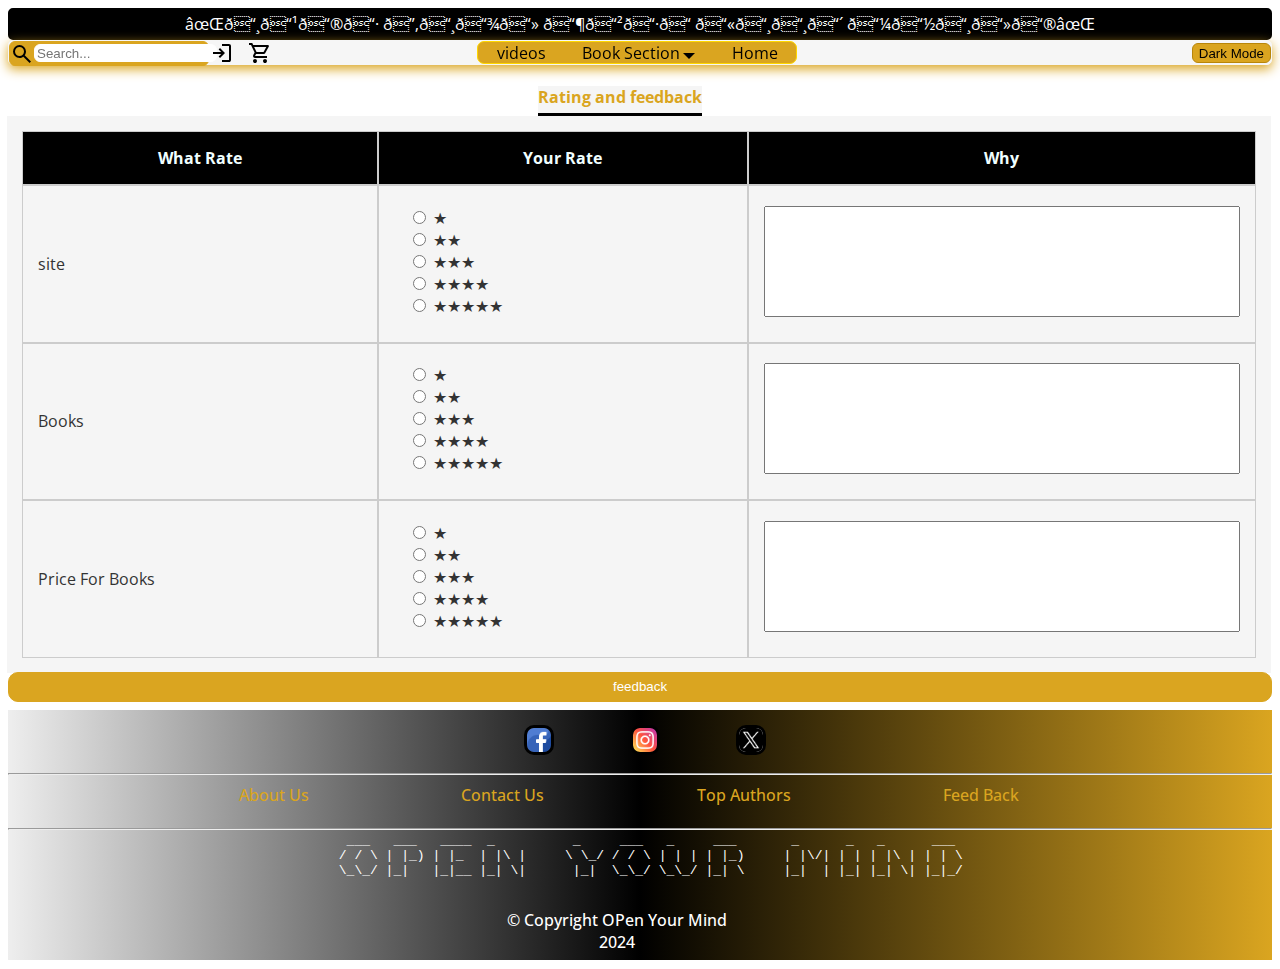
<file: feedback&evalution.html>
<!doctype html>
<html lang="en">
   <head>
      <title>The largest online book store, feedback</title>
      <meta charset="UTF"/>
      <link rel="stylesheet" href="feedback&evalution.css">
      <meta name="description" content="The largest online book store, feedback" />
       <!-- 
         Made By Mazen Mohamed
       -->
      <link rel="preconnect" href="https://fonts.googleapis.com">
      <link rel="preconnect" href="https://fonts.googleapis.com" />
      <link rel="preconnect" href="https://fonts.gstatic.com" crossorigin />
      <link
        rel="stylesheet"
        href="https://cdnjs.cloudflare.com/ajax/libs/font-awesome/6.0.0-beta3/css/all.min.css" />
      <link
        href="https://fonts.googleapis.com/css2?family=Jomhuria&family=Open+Sans:ital,wght@0,300..800;1,300..800&display=swap"
        rel="stylesheet" />
      <link
        rel="stylesheet"
        href="https://fonts.googleapis.com/css2?family=Material+Symbols+Outlined:opsz,wght,FILL,GRAD@24,400,0,0" />
  
   </head>
   <body>
      <!-- 
         Made By Mazen Mohamed
       -->
      <div class="slide">✌𝓸𝓹𝓮𝓷 𝔂𝓸𝓾𝓻 𝓶𝓲𝓷𝓭 𝓫𝓸𝓸𝓴 𝓼𝓽𝓸𝓻𝓮✌</div>
        <div class="fixed">
          <div class="container-search">
            <div class="left">
              <div class="search">
                <span class="search-icon material-symbols-outlined">search</span>
                <input
                  class="search-input"
                  type="search"
                  placeholder="Search..."
                  name="search"
                  onkeyup="search()" />
                <div class="products-list">
                  <div class="product">
                    <img src="/media-for-project/all light.webp" alt="" />
                    <div class="product-details">
                      <h2>
                        <a href="/all_books/b1.html">the Light We Cannot See </a>
                      </h2>
                      <h3>$4.98</h3>
                    </div>
                  </div>
                  <div class="product">
                    <img src="/media-for-project/twilight.webp" alt="" />
                    <div class="product-details">
                      <h2>
                        <a href="/all_books/b1.html">Twilight (Twilight Saga) </a>
                      </h2>
                      <h3>$4.51</h3>
                    </div>
                  </div>
                  <div class="product">
                    <img src="/media-for-project/the day the nazis.webp" alt="" />
                    <div class="product-details">
                      <h2>
                        <a href="/all_books/b1.html">The Day the Nazis Came </a>
                      </h2>
                      <h3>$3.71</h3>
                    </div>
                  </div>
                  <div class="product">
                    <img src="/media-for-project/seorch.avif" alt="" />
                    <div class="product-details">
                      <h2>
                        <a href="/all_books/b1.html">seorch </a>
                      </h2>
                      <h3>$6.99</h3>
                    </div>
                  </div>
                  <div class="product">
                    <img
                      src="/media-for-project/along walk to a water.jpg"
                      alt="" />
                    <div class="product-details">
                      <h2>
                        <a href="/all_books/b1.html">A Long Walk to Water </a>
                      </h2>
                      <h3>$5.80</h3>
                    </div>
                  </div>
                  <div class="product">
                    <img src="/media-for-project/Sixth Red.jpg" alt="" />
                    <div class="product-details">
                      <h2>
                        <a href="/all_books/b1.html">Sixth Red </a>
                      </h2>
                      <h3>5.43$</h3>
                    </div>
                  </div>
                </div>
              </div>
            </div>
          </div>
          <div class="sign-in">
            <a href="form-signin.html"
              ><span class="material-symbols-outlined">login</span></a
            >
          </div>
          <div class="cart">
            <a href="/work_my_frinds/mahmoud/bookbuzz.html"
              ><span class="material-symbols-outlined"> shopping_cart </span></a
            >
          </div>
  
          <div class="center">
            <div class="videos">
              <a href="/work_my_frinds/mahmoud/videos.html">videos</a>
            </div>
            <div class="dropdown">
              <span>Book Section</span>
              <div class="dropdown-content">
                <a href="book_section_generlBooks.html">.general Books</a>
                <a href="/work_my_frinds/book_store_Karim/index.html">.History</a>
                <a href="/work_my_frinds/ramy/section IT 2/WOW.html"
                  >.Psychology and self-development</a
                >
              </div>
            </div>
            <div class="home">
              <a href="page1.html">Home</a>
            </div>
          </div>
  
          <button><a class="darkMode" href="darkMode.html">Dark Mode</a></button>
        </div>
       <table>
         <caption>Rating and feedback</caption>
            <thead>
               <tr>
                  <td>What Rate</td>
                  <td>Your Rate</td>
                  <td>Why</td>
               </tr>
            </thead>
            <form action="" method="get">
               <tbody>
                  <tr>
                     <td>site</td>
                     <td>
                       <fieldset id="group2">
                        <div>
                           <input type="radio" id="rate1" name="rating1" value="1.1" required>
                           <label for="rate1.1"><span class="star">&#9733;</span></label>
                        </br>
                           <input type="radio" id="rate1.2" name="rating1" value="1.2" required>
                           <label for="rate1.2"><span class="star">&#9733;&#9733;</span></label>
                        </br>
                           <input type="radio" id="rate1.3" name="rating1" value="1.3" required>
                           <label for="rate1.3"><span class="star">&#9733;&#9733;&#9733;</span></label>
                        </br>
                        <input type="radio" id="rate1.4" name="rating1" value="1.4" required>
                        <label for="rate1.4"><span class="star">&#9733;&#9733;&#9733;&#9733;</span></label>
                        </br>
                        <input type="radio" id="rate1.5" name="rating1" value="1.5" required>
                        <label for="rate1.5"><span class="star">&#9733;&#9733;&#9733;&#9733;&#9733;</span></label>
                     </div>
                       </fieldset>
                     </td>
                     <td><textarea name="text1" required cols="20" focus rows="7"></textarea></td>
                  </tr>
               <tr>
                  <td>Books</td>
                  <td>
                    <fieldset id="group2">
                     <div>
                        <input type="radio" id="rate3.1" name="rating3" value="3.1" required>
                        <label for="rate3.1"><span class="star">&#9733;</span></label>
                     </br>
                        <input type="radio" id="rate3.2" name="rating3" value="3.2" required>
                        <label for="rate3.2"><span class="star">&#9733;&#9733;</span></label>
                     </br>
                        <input type="radio" id="rate3.3" name="rating3" value="3.3" required>
                        <label for="rate3.3"><span class="star">&#9733;&#9733;&#9733;</span></label>
                     </br>
                     <input type="radio" id="rate3.4" name="rating3" value="3.4" required>
                     <label for="rate3.4"><span class="star">&#9733;&#9733;&#9733;&#9733;</span></label>
                     </br>
                     <input type="radio" id="rate3.5" name="rating3" value="3.5" required>
                     <label for="rate3.5"><span class="star">&#9733;&#9733;&#9733;&#9733;&#9733;</span></label>
                  </div>
                    </fieldset>
                  </td>
                  <td><textarea name="text2" required cols="20" rows="7"></textarea></td>

               </tr>
               <tr>
                  <td>Price For Books</td>
                  <td>
                    <fieldset id="group3">
                     <div>
                        <input type="radio" id="rate2.1" name="rating2" value="2.1" required>
                        <label for="rate2.1"><span class="star">&#9733;</span></label>
                     </br>
                        <input type="radio" id="rate2.2" name="rating2" value="2.2" required>
                        <label for="rate2.2"><span class="star">&#9733;&#9733;</span></label>
                     </br>
                        <input type="radio" id="rate2.3" name="rating2" value="2.3" required>
                        <label for="rate2.3"><span class="star">&#9733;&#9733;&#9733;</span></label>
                     </br>
                       <input type="radio" id="rate2.4" name="rating2" value="2.4" required>
                       <label for="rate2.4"><span class="star">&#9733;&#9733;&#9733;&#9733;</span></label>
                      </br>
                       <input type="radio" id="rate2.5" name="rating2" value="2.5" required>
                       <label for="rate2.5"><span class="star">&#9733;&#9733;&#9733;&#9733;&#9733;</span></label>
                      </br>
                  </div>
                    </fieldset>
                  </td>
                  <td><textarea name="text3" required cols="20" rows="7"></textarea></td>
               </tr>
            </tbody>
         </table>
         <input type="submit" value="feedback">
      </form>
       <!-- This for my footer Mazen Mohamed -->
    <div class="footer">
      <div class="contact-us">
        <a href="https://www.facebook.com" _target="blank" title="facebook">
          <img class="insta" src="/media-for-project/facebook.png" alt="" />
        </a>
        <a href="https://www.instagram.com" _target="blank" title="instagram">
          <img class="insta" src="/media-for-project/instagram.png" alt="" />
        </a>
        <a href="https://www.twitter.com" _target="blank" title="twitter">
          <img class="twtr" src="/media-for-project/twitter.png" alt="" />
        </a>
      </div>
      <div class="hr1"><hr /></div>
      <div class="about-us">
        <a href="/work_my_frinds/book_store_Karim/about us/index.html">
          About Us</a
        >
        <a href="#a"> Contact Us</a>
        <a href="#a"> Top Authors</a>
        <a href="/feedback&evalution.html"> Feed Back</a>
      </div>
      <div class="hr2"><hr /></div>
      <div class="copy-write">
        <pre class="pre">
           ___   ___   ____  _          _     ___   _     ___       _      _   _      ___  
          / / \ | |_) | |_  | |\ |     \ \_/ / / \ | | | | |_)     | |\/| | | | |\ | | | \ 
          \_\_/ |_|   |_|__ |_| \|      |_|  \_\_/ \_\_/ |_| \     |_|  | |_| |_| \| |_|_/ 
        </pre>
        <p>&copy; Copyright OPen Your Mind 2024</p>
        <p class="MazenMOhamed"></p>
      </div>
    </div>
   </body>
</html>
</file>
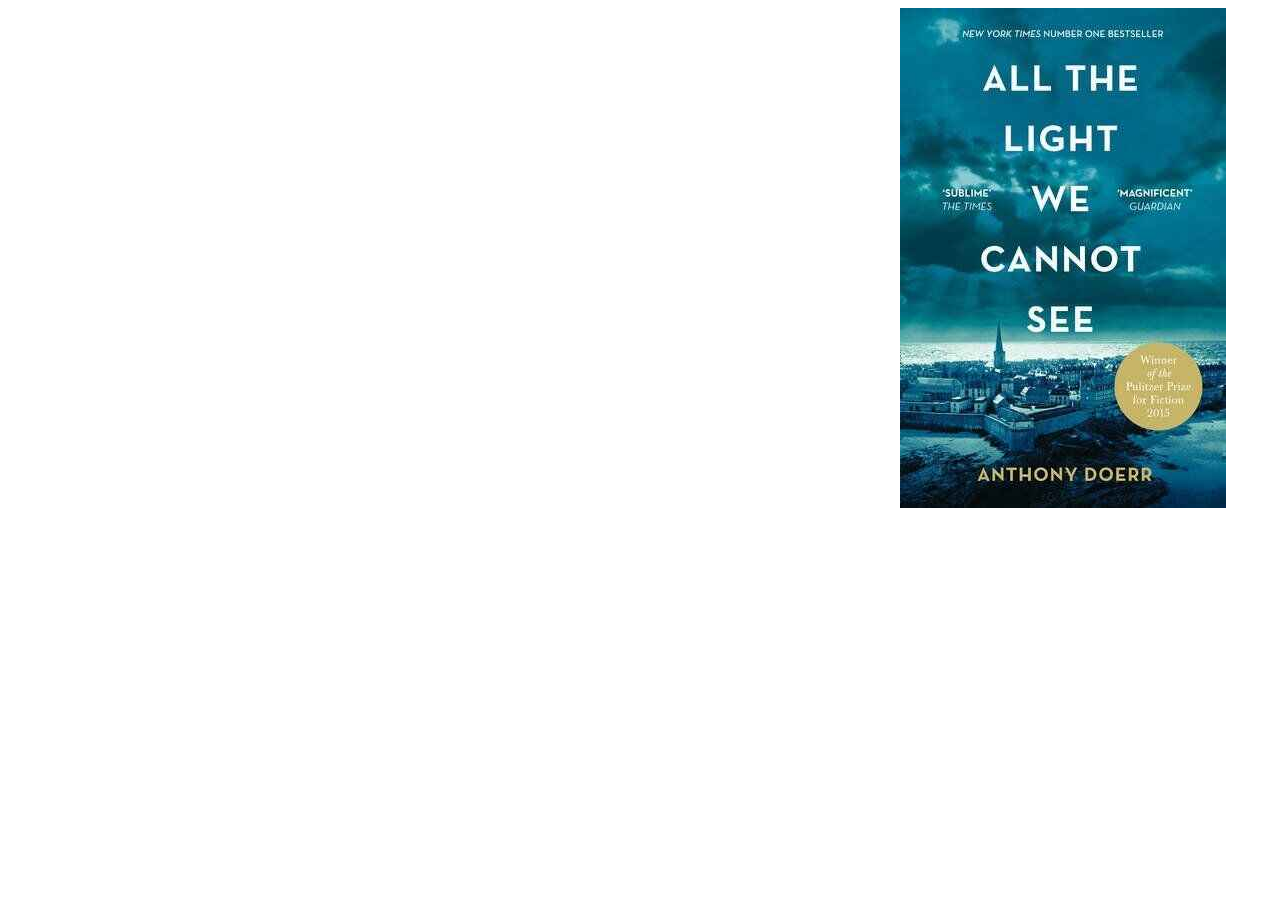
<file: all_books/test.htm>
<!DOCTYPE html>
<html lang="en">
<head>
<meta charset="UTF-8">
<meta name="viewport" content="width=device-width, initial-scale=1.0">
<title>Responsive Design</title>
<style>
    .container {
        display: grid;
        grid-template-columns: 1fr;
        grid-template-rows: auto auto;
        gap: 10px;
    }

    @media only screen and (min-width: 600px) {
        .container {
            grid-template-columns: 2fr 1fr;
            grid-template-rows: auto;
        }
    }

    .quantity-input {
        /* Add your styles for the quantity input section */
    }

    .price {
        /* Add your styles for the price section */
    }

    .buy {
        /* Add your styles for the buy section */
    }

    .inf {
        /* Add your styles for the product information section */
    }

    aside {
        display: flex;
        justify-content: center;
    }

    aside img {
        max-width: 100%;
        height: auto;
    }
</style>
</head>
<body>
<div class="container">
    <section>
        <div class="quantity-input">
            <!-- Your quantity input HTML -->
        </div>
        <div class="price">
            <!-- Your price HTML -->
        </div>
        <div class="buy">
            <!-- Your buy section HTML -->
        </div>
        <div class="inf">
            <!-- Your product information HTML -->
        </div>
    </section>
    <aside>
        <img src="/media-for-project/b1.jpeg" alt="Product Image">
    </aside>
</div>
</body>
</html>
</file>
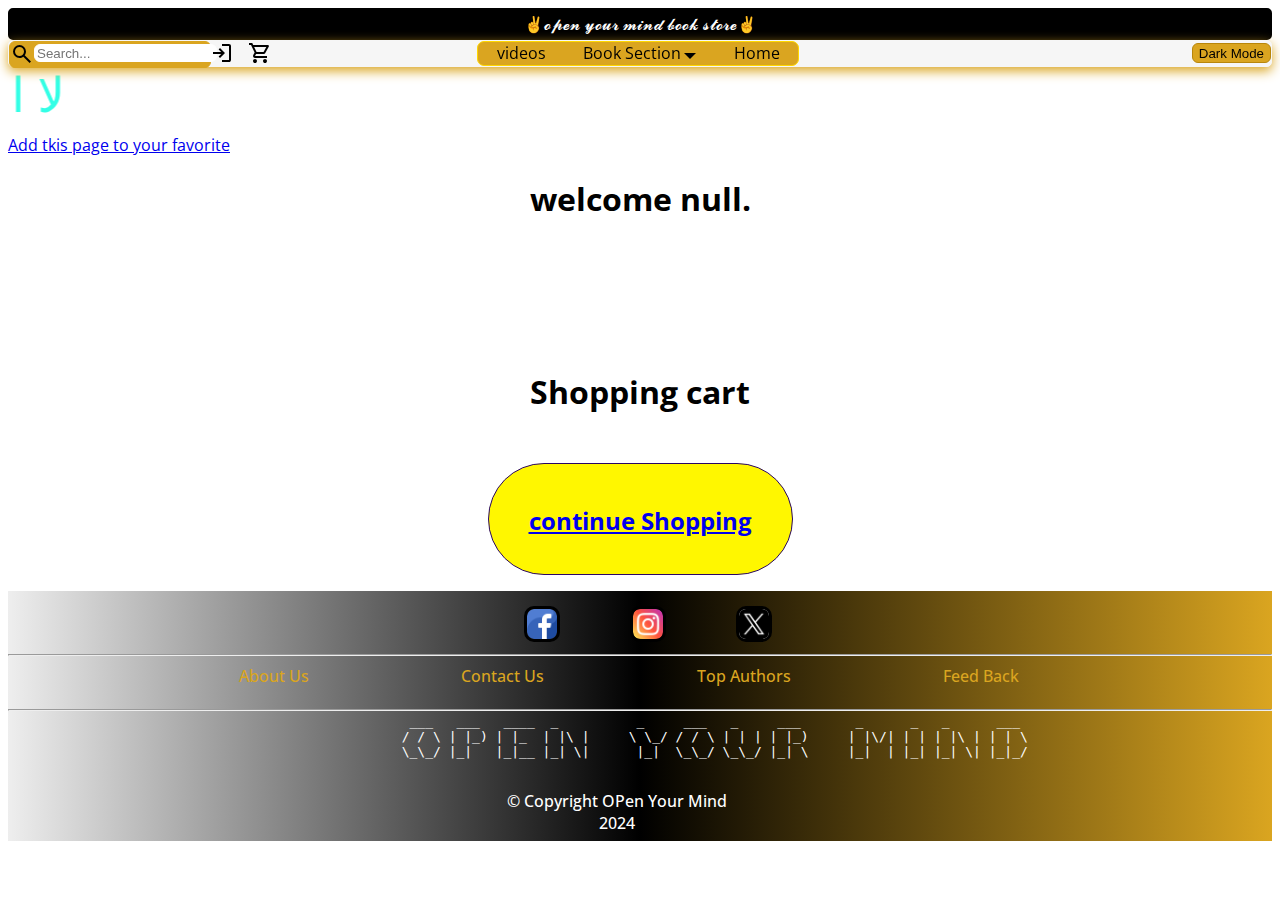
<file: work_my_frinds/mahmoud/bookbuzz.html>
<!DOCTYPE html>
<html lang="en">
  <head>
    <meta charset="UTF-8" />
    <meta name="viewport" content="width=device-width, initial-scale=1.0" />
    <title>mahmoud kaim</title>

    <!-- Made By Mazen MOhamed -->
    <link rel="stylesheet" href="bookbuzz.css" />
    <link rel="preconnect" href="https://fonts.googleapis.com" />
    <link rel="preconnect" href="https://fonts.googleapis.com" />
    <link rel="preconnect" href="https://fonts.gstatic.com" crossorigin />
    <link
      rel="stylesheet"
      href="https://cdnjs.cloudflare.com/ajax/libs/font-awesome/6.0.0-beta3/css/all.min.css" />
    <link
      href="https://fonts.googleapis.com/css2?family=Jomhuria&family=Open+Sans:ital,wght@0,300..800;1,300..800&display=swap"
      rel="stylesheet" />
    <link
      rel="stylesheet"
      href="https://fonts.googleapis.com/css2?family=Material+Symbols+Outlined:opsz,wght,FILL,GRAD@24,400,0,0" />

    <!-- زر الإضافة الى المفضلة -->

    <script language="JavaScript1.2">
      var bookmarkurl = "hfile:///C:/my%20project/shopping/bookbuzz.htm";
      var bookmarktitle = " اسم الموقع";
      function addbookmark() {
        if (document.all)
          window.external.AddFavorite(bookmarkurl, bookmarktitle);
      }
    </script>

    <!-- نص يتحرك يمين او شمال جميل جد  -->
    <script
      type="text/javascript"
      src="hfile:///C:/my%20project/shopping/bookbuzz.htm"></script>
  </head>

  <body>
    <div class="slide">✌𝓸𝓹𝓮𝓷 𝔂𝓸𝓾𝓻 𝓶𝓲𝓷𝓭 𝓫𝓸𝓸𝓴 𝓼𝓽𝓸𝓻𝓮✌</div>
    <div class="fixed">
      <div class="container-search">
        <div class="left">
          <div class="search">
            <span class="search-icon material-symbols-outlined">search</span>
            <input
              class="search-input"
              type="search"
              placeholder="Search..."
              name="search"
              onkeyup="search()" />
            <div class="products-list">
              <div class="product">
                <img src="/media-for-project/all light.webp" alt="" />
                <div class="product-details">
                  <h2>
                    <a href="/all_books/b1.html">the Light We Cannot See </a>
                  </h2>
                  <h3>$4.98</h3>
                </div>
              </div>
              <div class="product">
                <img src="/media-for-project/twilight.webp" alt="" />
                <div class="product-details">
                  <h2>
                    <a href="/all_books/b1.html">Twilight (Twilight Saga) </a>
                  </h2>
                  <h3>$4.51</h3>
                </div>
              </div>
              <div class="product">
                <img src="/media-for-project/the day the nazis.webp" alt="" />
                <div class="product-details">
                  <h2>
                    <a href="/all_books/b1.html">The Day the Nazis Came </a>
                  </h2>
                  <h3>$3.71</h3>
                </div>
              </div>
              <div class="product">
                <img src="/media-for-project/seorch.avif" alt="" />
                <div class="product-details">
                  <h2>
                    <a href="/all_books/b1.html">seorch </a>
                  </h2>
                  <h3>$6.99</h3>
                </div>
              </div>
              <div class="product">
                <img
                  src="/media-for-project/along walk to a water.jpg"
                  alt="" />
                <div class="product-details">
                  <h2>
                    <a href="/all_books/b1.html">A Long Walk to Water </a>
                  </h2>
                  <h3>$5.80</h3>
                </div>
              </div>
              <div class="product">
                <img src="/media-for-project/Sixth Red.jpg" alt="" />
                <div class="product-details">
                  <h2>
                    <a href="/all_books/b1.html">Sixth Red </a>
                  </h2>
                  <h3>5.43$</h3>
                </div>
              </div>
            </div>
          </div>
        </div>
      </div>
      <div class="sign-in">
        <a href="form-signin.html"
          ><span class="material-symbols-outlined">login</span></a
        >
      </div>
      <div class="cart">
        <a href="/work_my_frinds/mahmoud/bookbuzz.html"
          ><span class="material-symbols-outlined"> shopping_cart </span></a
        >
      </div>

      <div class="center">
        <div class="videos">
          <a href="/work_my_frinds/mahmoud/videos.html">videos</a>
        </div>
        <div class="dropdown">
          <span>Book Section</span>
          <div class="dropdown-content">
            <a href="book_section_generlBooks.html">.general Books</a>
            <a href="/work_my_frinds/book_store_Karim/index.html">.History</a>
            <a href="/work_my_frinds/ramy/section IT 2/WOW.html"
              >.Psychology and self-development</a
            >
          </div>
        </div>
        <div class="home">
          <a href="page1.html">Home</a>
        </div>
      </div>

      <button><a class="darkMode" href="darkMode.html">Dark Mode</a></button>
    </div>

    <!-- كلام يتحرك من اليمين الى اليسار -->
    <font face="Arial ,Tahoma" size="10" color="#33FFE6">
      <marquee bgcolor="#Ffffff" direction="right">
        لا اله الا الله محمد رسول الله
      </marquee>
    </font>

    <!-- زر الإضافة الى المفضلة -->
    <a href="javascript:addbookmark()"> Add tkis page to your favorite </a>

    <!-- طلب اسم الزائر عند دخول الصفحة -->
    <script language="Javascript">
      ///C:/my%20project/shopping/bookbuzz.html
      file: name = window.prompt("Enter your name .", " here");
      document.write("<H1 align=center> welcome " + name + ".</H1>");
      //-->
    </script>

    <div><h1>Shopping cart</h1></div>

    <div>
      <h2>
        <a href="file:///C:/my%20project/projeck%20bookbuzz/bookbuzz.html">
          continue Shopping
        </a>
      </h2>
    </div>

    <div><p></p></div>

    <!-- This for my footer Mazen Mohamed -->
    <div class="footer">
      <div class="contact-us">
        <a href="https://www.facebook.com" _target="blank" title="facebook">
          <img class="insta" src="/media-for-project/facebook.png" alt="" />
        </a>
        <a href="https://www.instagram.com" _target="blank" title="instagram">
          <img class="insta" src="/media-for-project/instagram.png" alt="" />
        </a>
        <a href="https://www.twitter.com" _target="blank" title="twitter">
          <img class="twtr" src="/media-for-project/twitter.png" alt="" />
        </a>
      </div>
      <div class="hr1"><hr /></div>
      <div class="about-us">
        <a href="/work_my_frinds/book_store_Karim/about us/index.html">
          About Us</a
        >
        <a href="#a"> Contact Us</a>
        <a href="#a"> Top Authors</a>
        <a href="/feedback&evalution.html"> Feed Back</a>
      </div>
      <div class="hr2"><hr /></div>
      <div class="copy-write">
        <pre class="pre">
                   ___   ___   ____  _          _     ___   _     ___       _      _   _      ___  
                  / / \ | |_) | |_  | |\ |     \ \_/ / / \ | | | | |_)     | |\/| | | | |\ | | | \ 
                  \_\_/ |_|   |_|__ |_| \|      |_|  \_\_/ \_\_/ |_| \     |_|  | |_| |_| \| |_|_/ 
                </pre
        >
        <p>&copy; Copyright OPen Your Mind 2024</p>
      </div>
    </div>
  </body>
</html>
</file>
<file: feedback&evalution.css>
body {
  font-family: "Open Sans", sans-serif;
  font-weight: 400;
  font-style: normal;
}

table {
  background-color: #f5f5f5;
  color: #333333;
  padding: 15px;
  border-spacing: 0px;
  margin: -1px;
  width: 100%;
}

table td {
  padding: 15px;
  margin: 10px;
  border: 1px solid #cccccc;
}

input[type="text"] {
  height: 114px;
}

textarea {
  resize: none;
  width: 100%;
}

textarea:focus {
  border: none;
  border: 2px solid var(--main-color);
  outline: none;
}

thead {
  background-color: black;
  color: azure;
  font-weight: bold;
  text-align: center;
}
fieldset {
  border: none;
}

input[type="radio"]:checked + label .star {
  color: var(--main-color);
}

input[type="submit"] {
  width: 100px;
  height: 30px;
  margin-left: 0px;
  background-color: var(--main-color);
  border-block-color: #cccccc;
  color: #ffffff;
  width: 100%;
  border: 1px solid var(--main-color);
  border-radius: 10px;
  margin-bottom: 8px;
}
input[type="submit"]:hover {
  background-color: red;
}

caption {
  width: fit-content;
  border-bottom: 3px solid black;
  color: var(--main-color);
  background-color: #f5f5f5;
  height: 30px;
  position: relative;
  left: 43%;
  font-weight: bold;
  margin-top: 22px;
}

::selection {
  background-color: black;
  color: var(--main-color);
}

/*
        This for my footer Mazen Mohamed
    */

* {
  -webkit-box-sizing: border-box;
  -moz-box-sizing: border-box;
  box-sizing: border-box;
}

:root {
  --main-padding: 20px;
  --main-color: goldenrod;
  --color-fixed: #ffffff;
}

body {
  font-family: "Open Sans", sans-serif;
  font-weight: 400;
  font-style: normal;
}

::selection {
  background-color: black;
  color: var(--main-color);
}

.slide {
  background-color: #000000;
  color: #ffffff;
  height: 7%;
  padding: 0px 0;
  font-weight: 400;
  text-align: center;
  border: 5px solid #000000;
  border-radius: 5px;
}

.container {
  height: fit-content;
}

.fixed {
  background-color: #f6f6f6;
  position: sticky;
  top: 0;
  resize: 0;
  border: 1px solid #f6f6f6;
  border-radius: 5px;
  box-shadow: 0px 4px 12px 0px var(--main-color);
  display: flex;
  justify-content: space-between;
  height: 25px;
  z-index: 1;
}

.dropdown-content {
  background-color: #f1f1f1f1;
  display: none;
  width: 120px;
  position: absolute;
}
.dropdown-content a {
  display: block;
  text-decoration: none;
  color: black;
  padding: 2px;
  margin: 5px;
}

.dropdown span::after {
  content: "";
  border: 6px solid;
  border-color: black transparent transparent transparent;
  display: inline-flex;
  margin-left: 3px;
  text-align: center;
}

.dropdown:hover .dropdown-content {
  display: block;
}

.dropdown {
  display: inline-block;
  position: relative;
}

.center {
  width: 320px;
  justify-content: space-around;
  background: goldenrod;
  border: 1px solid gold;
  border-radius: 7px;
  display: flex;
  margin-right: 10%;
}

input.search-input {
  height: 18px;
  position: absolute;
  top: 3px;
  border: 1px solid white;
  outline: none;
  border-radius: 6px;
}
.left {
  display: flex;
  width: 200px;
  background-color: var(--main-color);
  border: 1px solid var(--main-color);
  border-radius: 6px;
  height: 25px;
}

.fixed a {
  text-decoration: none;
  color: black;
}

button {
  height: 20px;
  background-color: var(--main-color);
  border: 1px solid darkgoldenrod;
  margin-top: 2px;
  border-radius: 6px;
}

.sign-in {
  position: absolute;
  left: 201px;
}

@media (max-width: 900px) {
  .fixed {
    height: 57px;
    flex-wrap: wrap;
  }
  input.search-input {
    width: 100px;
  }
  .left {
    width: 130px;
  }
  .sign-in {
    position: absolute;
    left: 138px;
  }
  button {
    position: absolute;
    margin-left: 80%;
  }
  .cart {
    position: absolute !important;
    left: 174px !important;
  }

  .center {
    width: 100%;
    margin-left: 40px;
    margin-top: 5px;
  }
  .sign-in {
    max-width: 30%;
  }
  .why-read img {
    display: none;
  }
  iframe {
    margin: 10px;
    border: 3px solid black;
    border-radius: 31px;
    width: fit-content;
    width: 382px;
    height: 150px;
    margin: 10px;
    margin-left: 50px;
  }
  .copy-write pre {
    display: none;
  }

  .copy-write p {
    width: 260px !important;
    margin-left: 0px !important;
  }
}

a:hover {
  color: red;
  font-weight: bold;
}
/* .sign-in
      {
        display: flex;
        padding: 2px 0;
        position: relative;
        height: 32px;
      }
      .sign-in span
      {
        display: flex;
      }
      .sign-in a,.sign-in span
      {
        text-align: center;
        position: absolute;
        right: 85.5px;
        top: 5px
      }
      .dropdown span{
        margin-left: -26px;
      }
      .clear{
        clear: both;
      } */

.why-read {
  min-height: fit-content;
  margin: 10px auto;
  display: flex;
  justify-content: space-between;
  background-image: url("/background/02.png");
  background-size: cover;
  background-position: center;
  background-repeat: no-repeat;
  border: 2px solid #d1d5db;
  border-radius: 5px;
  height: 450px;
  background-color: rgba(27, 127, 204, 0.21);
}

.reasons h3 {
  font-size: 42px;
  font-weight: 200;
  display: block;
  margin-bottom: 0;
  /* margin-left: 44px; */
}

iframe {
  margin: 10px;
  border: 3px solid black;
  border-radius: 31px;
  width: fit-content;
  height: 214px;
}

/* .reasons p{
        font-size: 16px;
        font-weight: bold;
        counter-increment: reasons;
      } */
/* .reasons p::before{
        content: counter(reasons);
        color: red;
      } */
.img1 {
  margin-right: 15px;
  max-width: 320px;
  float: left;
  border: 3px solid #000000;
  border-radius: 31px;
  height: 219px;
  margin: 10px;
}

a.forread {
  text-decoration: none;
  color: black;
  font-size: inherit;
  font-family: inherit;
  font-weight: bold;
}
a.forread:hover {
  color: red;
}

.title {
  display: flex;
  margin-bottom: var(--main-padding);
  justify-content: space-around;
}

.title h3 {
  margin: 30px;
  border-bottom: 6px solid var(--main-color);
  padding-bottom: 1px;
}
.allbooks {
  display: flex;
  justify-content: space-around;
  flex-wrap: wrap;
}
.allbooks a {
  width: 200px;
  height: 50px;
  display: block;
  text-decoration: none;
  color: black;
  font-weight: 500;
}

.allbooks img {
  width: 200px;
  height: 250px;
}

.allbooks .b {
  width: 199px;
  height: 300px;
  display: block;
  text-align: center;
  margin: 20px;
  margin-bottom: 40px;
}

.inf-of-book {
  margin-top: 3px;
}

.price {
  display: flex;
  justify-content: space-evenly;
  margin-top: -14px;
}

.last-price {
  text-decoration: line-through;
  color: var(--main-color);
}

.products-list {
  background-color: white;
  max-height: 300px;
  height: fit-content;
  border: 3px solid var(--main-color);
  border-radius: 9px;
  margin: 10px;
  margin-top: 0px;
  width: 201px;
  margin-left: 0px;
  box-shadow: 5px 5px 20px 0px var(--main-color);
  display: none;
  overflow: scroll;
  z-index: 1;
  position: absolute;
}

.products-list::-webkit-scrollbar {
  display: none;
}

input.search-input:focus + .products-list {
  content: "";
  display: block;
}
.products-list:hover {
  display: block;
}

.product {
  display: flex;
  align-items: center;
  padding: 15px;
}

.product img {
  width: 60px;
  height: 60px;
  border-radius: 5px;
  object-fit: contain;
}

.product h2 {
  font-size: 15px;
  margin-top: 10px;
  margin-bottom: 0px;
  width: 125px;
}
.product h3 {
  font-size: 10px;
  margin-top: 0px;
}

.cart {
  position: absolute;
  left: 239px;
}

.footer {
  background: -webkit-linear-gradient(
    right,
    #eee,
    black,
    var(--main-color)
  ); /* For Safari */
  background: -o-linear-gradient(
    right,
    #eee,
    black,
    var(--main-color)
  ); /* For Opera */
  background: -moz-linear-gradient(
    right,
    #eee,
    black,
    var(--main-color)
  ); /* For Firefox */
  background: linear-gradient(to right, #eee, black, var(--main-color));
  height: 250px;
  color: white;
  font-weight: 500;
  display: grid;
  grid-template-columns: repeat(5, 20%);
  grid-template-rows: repeat(5, auto);
}

.contact-us {
  grid-row: 1 / 2;
  grid-column: 3 / 4;
  /* margin-top: 7%; */
  display: flex;
  align-items: center;
  margin-left: 10px;
  justify-content: space-between;
  margin-top: 15px;
  margin-bottom: 10px;
}

.contact-us span {
  font-weight: bold;
  color: var(--main-color);
  display: block;
}

img.insta,
img.facebook {
  width: 30px;
  height: 30px;
  border: 3px solid black;
  border-radius: 10px;
}

img.twtr {
  width: 30px;
  height: 30px;
  background-color: white;
  border: 3px solid black;
  border-radius: 10px;
}

.contact-us a {
  width: 30px;
  height: 30px;
}

.contact-us a img:hover {
  width: 35px;
  height: 35px;
  transition: 0.5s;
}

.about-us {
  grid-column: 2 / 5;
  display: flex;
  align-items: center;
  margin-left: -22px;
  justify-content: space-between;
  max-width: 800px;
  height: 50px;
  margin-top: 5px;
}

.about-us a {
  text-decoration: none;
  color: var(--main-color);
}

.hr1 {
  grid-row: 2 / 3;
  grid-column: 1 / 6;
  width: 100%;
  height: 0px;
}

.hr2 {
  grid-row: 4 / 4;
  grid-column: 1 / 6;
  width: 100%;
  height: 0px;
}

.copy-write {
  grid-row: 5 / 5;
  text-align: center;
  grid-column: 2 / 3;
}

.copy-write .pre2 {
  grid-row: 2 / 3;
  width: fit-content;
  text-align: center;
}

.copy-write p {
  margin-left: 241px;
  width: 231px;
}

.footer a:hover {
  color: red !important;
  font-weight: bold;
}
</file>
<file: work_my_frinds/mahmoud/bookbuzz.css>
body {
  background-color: rgba(255, 255, 255, 0.648);
  text-align: left;
}

div h1 {
  text-align: center;
  margin-top: 150px;
}

div h2 {
  text-align: center;
}

/* الصندوق المدور */
div h2 {
  /*حجم البرواز ولونه ونوعه  */
  border: 1px rgb(42, 6, 100) solid;
  /* عرض الصندوق*/
  width: 600px;
  /* طول الصندوق  */
  height: 30px;
  /* مكان الكتابه في الصنوق */
  padding: 40px 40px;
  /* مكان الصندوق داخل الصفحه */
  margin: 0 auto;
  /* كتابه النص في سطر واحد  */
  width: max-content;
  /* لون الصندوق من الداخل  */
  background-color: rgb(255, 247, 0);
  position: relative;
  /* لون الخط */
  color: black;
  /* المسافه بين السطر والنص  */
  /* line-height:0px    ; */
  /* كيرف الصندوق */
  border-radius: 100px;
  /* طول الصندوق */
  margin-top: 50px;
}

/*
 <This Header Made By Mazen Mohamed> 
 */
:root {
  --main-padding: 20px;
  --main-color: goldenrod;
  --color-fixed: #ffffff;
}

body {
  font-family: "Open Sans", sans-serif;
  font-weight: 400;
  font-style: normal;
}

::selection {
  background-color: black;
  color: var(--main-color);
}

.slide {
  background-color: #000000;
  color: #ffffff;
  height: 7%;
  padding: 0px 0;
  font-weight: 400;
  text-align: center;
  border: 5px solid #000000;
  border-radius: 5px;
}

.container {
  height: fit-content;
}

.fixed {
  background-color: #f6f6f6;
  position: sticky;
  top: 0;
  resize: 0;
  border: 1px solid #f6f6f6;
  border-radius: 5px;
  box-shadow: 0px 4px 12px 0px var(--main-color);
  display: flex;
  justify-content: space-between;
  height: 25px;
  z-index: 1;
}

.dropdown-content {
  background-color: #f1f1f1f1;
  display: none;
  width: 120px;
  position: absolute;
}
.dropdown-content a {
  display: block;
  text-decoration: none;
  color: black;
  padding: 2px;
  margin: 5px;
}

.dropdown span::after {
  content: "";
  border: 6px solid;
  border-color: black transparent transparent transparent;
  display: inline-flex;
  margin-left: 3px;
  text-align: center;
}

.dropdown:hover .dropdown-content {
  display: block;
}

.dropdown {
  display: inline-block;
  position: relative;
}

.center {
  width: 320px;
  justify-content: space-around;
  background: goldenrod;
  border: 1px solid gold;
  border-radius: 7px;
  display: flex;
  margin-right: 10%;
}

input.search-input {
  height: 18px;
  position: absolute;
  top: 3px;
  border: 1px solid white;
  outline: none;
  border-radius: 6px;
}
.left {
  display: flex;
  width: 200px;
  background-color: var(--main-color);
  border: 1px solid var(--main-color);
  border-radius: 6px;
  height: 25px;
}

.fixed a {
  text-decoration: none;
  color: black;
}

button {
  height: 20px;
  background-color: var(--main-color);
  border: 1px solid darkgoldenrod;
  margin-top: 2px;
  border-radius: 6px;
}

.sign-in {
  position: absolute;
  left: 201px;
}

@media (max-width: 900px) {
  .fixed {
    height: 57px;
    flex-wrap: wrap;
  }
  input.search-input {
    width: 100px;
  }
  .left {
    width: 130px;
  }
  .sign-in {
    position: absolute;
    left: 138px;
  }
  button {
    position: absolute;
    margin-left: 80%;
  }
  .cart {
    position: absolute !important;
    left: 174px !important;
  }

  .center {
    width: 100%;
    margin-left: 40px;
    margin-top: 5px;
  }
  .sign-in {
    max-width: 30%;
  }
  .why-read img {
    display: none;
  }
  iframe {
    margin: 10px;
    border: 3px solid black;
    border-radius: 31px;
    width: fit-content;
    width: 382px;
    height: 150px;
    margin: 10px;
    margin-left: 50px;
  }
  .copy-write pre {
    display: none;
  }

  .copy-write p {
    width: 260px !important;
    margin-left: 0px !important;
  }
}

a:hover {
  color: red;
  font-weight: bold;
}

.products-list {
  background-color: white;
  max-height: 300px;
  height: fit-content;
  border: 3px solid var(--main-color);
  border-radius: 9px;
  margin: 10px;
  margin-top: 0px;
  width: 201px;
  margin-left: 0px;
  box-shadow: 5px 5px 20px 0px var(--main-color);
  display: none;
  overflow: scroll;
  z-index: 1;
  position: absolute;
}

.products-list::-webkit-scrollbar {
  display: none;
}

input.search-input:focus + .products-list {
  content: "";
  display: block;
}
.products-list:hover {
  display: block;
}

.product {
  display: flex;
  align-items: center;
  padding: 15px;
}

.product img {
  width: 60px;
  height: 60px;
  border-radius: 5px;
  object-fit: contain;
}

.product h2 {
  font-size: 15px;
  margin-top: 10px;
  margin-bottom: 0px;
  width: 125px;
}
.product h3 {
  font-size: 10px;
  margin-top: 0px;
}

.cart {
  position: absolute;
  left: 239px;
}

/* This Footer Made By Mazen Mohamed */
.footer {
  background: -webkit-linear-gradient(
    right,
    #eee,
    black,
    var(--main-color)
  ); /* For Safari */
  background: -o-linear-gradient(
    right,
    #eee,
    black,
    var(--main-color)
  ); /* For Opera */
  background: -moz-linear-gradient(
    right,
    #eee,
    black,
    var(--main-color)
  ); /* For Firefox */
  background: linear-gradient(to right, #eee, black, var(--main-color));
  height: 250px;
  width: 100%;
  color: white;
  font-weight: 500;
  display: grid;
  grid-template-columns: repeat(5, 20%);
  grid-template-rows: repeat(5, auto);
}

.contact-us {
  grid-row: 1 / 2;
  grid-column: 3 / 4;
  /* margin-top: 7%; */
  display: flex;
  align-items: center;
  margin-left: 10px;
  justify-content: space-between;
  margin-top: 15px;
  margin-bottom: 10px;
}

.contact-us span {
  font-weight: bold;
  color: var(--main-color);
  display: block;
}

img.insta,
img.facebook {
  width: 30px;
  height: 30px;
  border: 3px solid black;
  border-radius: 10px;
}

img.twtr {
  width: 30px;
  height: 30px;
  background-color: white;
  border: 3px solid black;
  border-radius: 10px;
}

.contact-us a {
  width: 30px;
  height: 30px;
}

.contact-us a img:hover {
  width: 35px;
  height: 35px;
  transition: 0.5s;
}

.about-us {
  grid-column: 2 / 5;
  display: flex;
  align-items: center;
  margin-left: -22px;
  justify-content: space-between;
  max-width: 800px;
  height: 50px;
  margin-top: 5px;
}

.about-us a {
  text-decoration: none;
  color: var(--main-color);
}

.hr1 {
  grid-row: 2 / 3;
  grid-column: 1 / 6;
  width: 100%;
  height: 0px;
}

.hr2 {
  grid-row: 4 / 4;
  grid-column: 1 / 6;
  width: 100%;
  height: 0px;
}

.copy-write {
  grid-row: 5 / 5;
  text-align: center;
  grid-column: 2 / 3;
}

.copy-write .pre2 {
  grid-row: 2 / 3;
  width: fit-content;
  text-align: center;
}

.copy-write p {
  margin-left: 241px;
  width: 231px;
}

.footer a:hover {
  color: red !important;
  font-weight: bold;
}

/*This for my footer Mazen Mohamed*/
:root {
  --main-color: goldenrod;
  --color-fixed: #ffffff;
}
.footer {
  background: -webkit-linear-gradient(
    right,
    #eee,
    black,
    var(--main-color)
  ); /* For Safari */
  background: -o-linear-gradient(
    right,
    #eee,
    black,
    var(--main-color)
  ); /* For Opera */
  background: -moz-linear-gradient(
    right,
    #eee,
    black,
    var(--main-color)
  ); /* For Firefox */
  background: linear-gradient(to right, #eee, black, var(--main-color));
  height: 250px;
  width: 100%;
  color: white;
  font-weight: 500;
  display: grid;
  grid-template-columns: repeat(5, 20%);
  grid-template-rows: repeat(5, auto);
}

.contact-us {
  grid-row: 1 / 2;
  grid-column: 3 / 4;
  /* margin-top: 7%; */
  display: flex;
  align-items: center;
  margin-left: 10px;
  justify-content: space-between;
  margin-top: 15px;
  margin-bottom: 10px;
}

.contact-us span {
  font-weight: bold;
  color: var(--main-color);
  display: block;
}

img.insta,
img.facebook {
  width: 30px;
  height: 30px;
  border: 3px solid black;
  border-radius: 10px;
}

img.twtr {
  width: 30px;
  height: 30px;
  background-color: white;
  border: 3px solid black;
  border-radius: 10px;
}

.contact-us a {
  width: 30px;
  height: 30px;
}

.contact-us a img:hover {
  width: 35px;
  height: 35px;
  transition: 0.5s;
}

.about-us {
  grid-column: 2 / 5;
  display: flex;
  align-items: center;
  margin-left: -22px;
  justify-content: space-between;
  max-width: 800px;
  height: 50px;
  margin-top: 5px;
}

.about-us a {
  text-decoration: none;
  color: var(--main-color);
}

.hr1 {
  grid-row: 2 / 3;
  grid-column: 1 / 6;
  width: 100%;
  height: 0px;
}

.hr2 {
  grid-row: 4 / 4;
  grid-column: 1 / 6;
  width: 100%;
  height: 0px;
}

.copy-write {
  grid-row: 5 / 5;
  text-align: center;
  grid-column: 2 / 3;
}

.copy-write .pre2 {
  grid-row: 2 / 3;
  width: fit-content;
  text-align: center;
}

.copy-write p {
  margin-left: 241px;
  width: 231px;
}

.footer a:hover {
  color: red !important;
  font-weight: bold;
}
</file>
